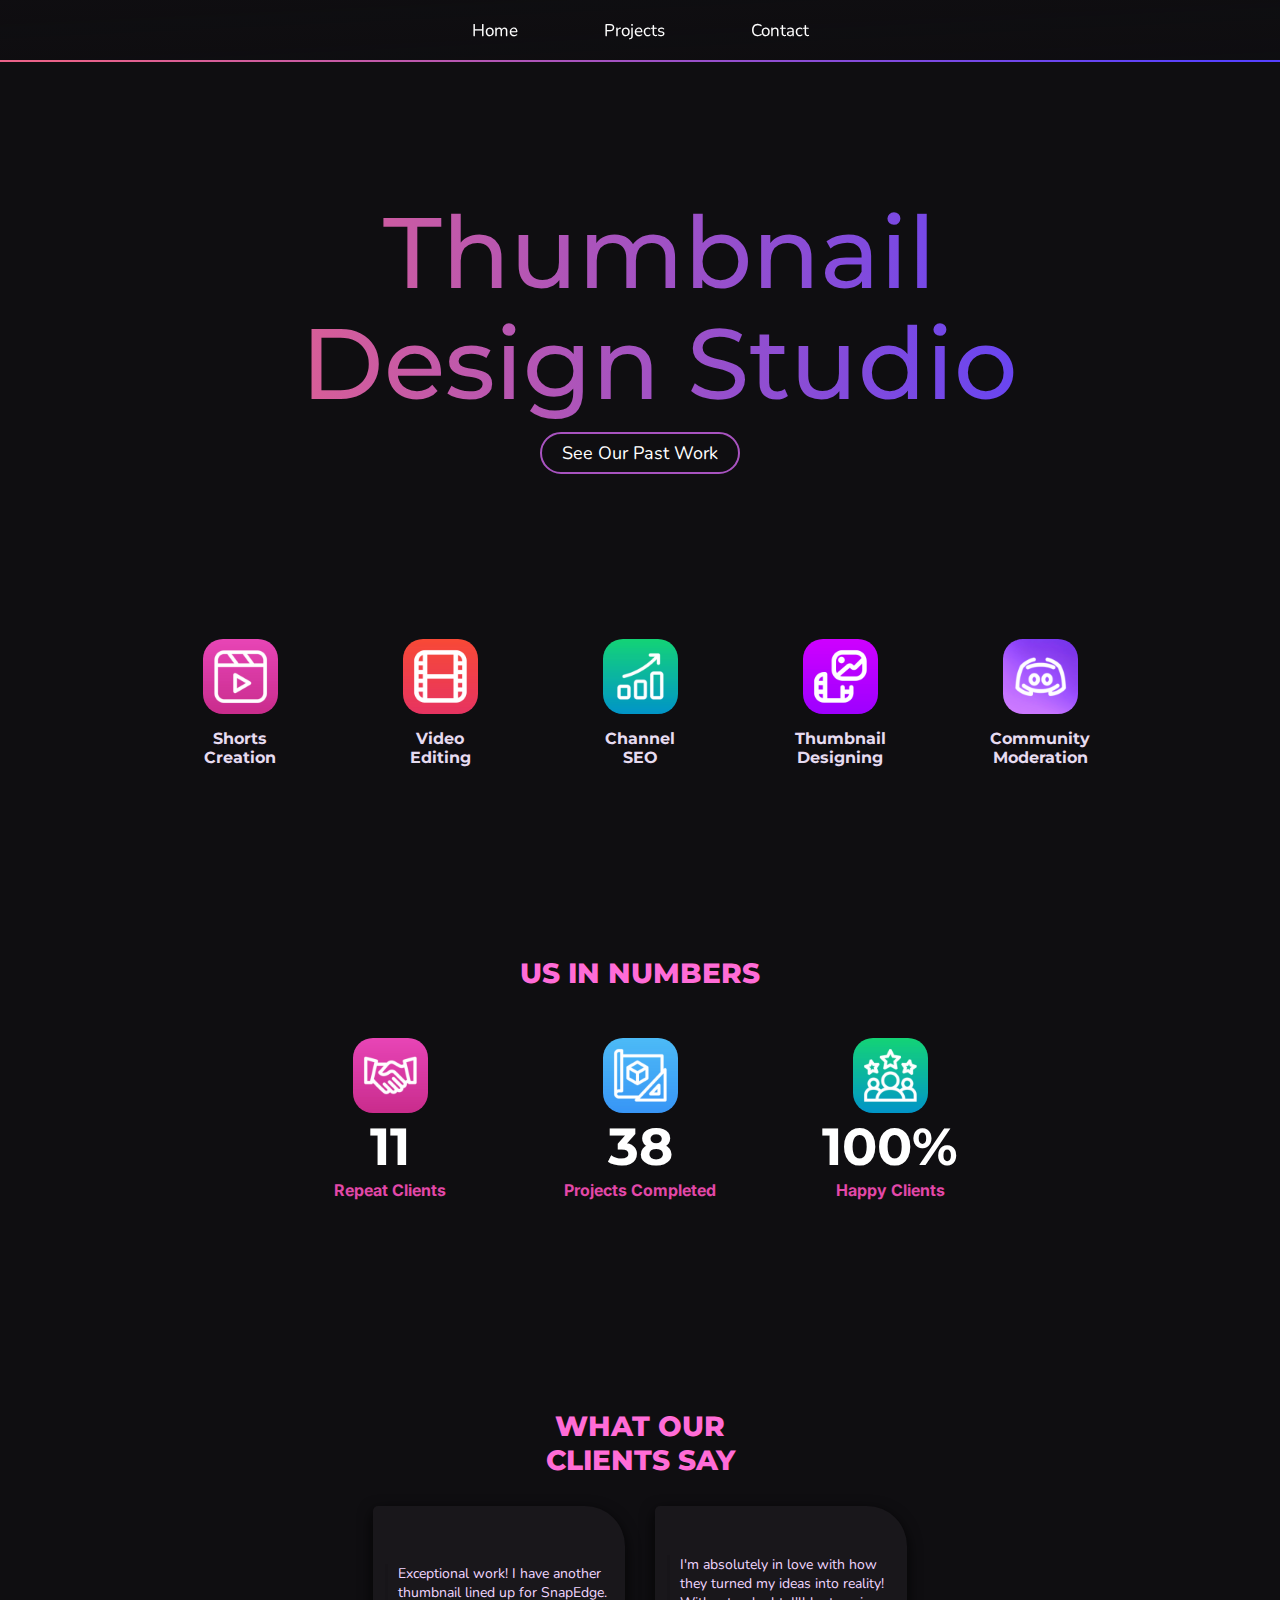
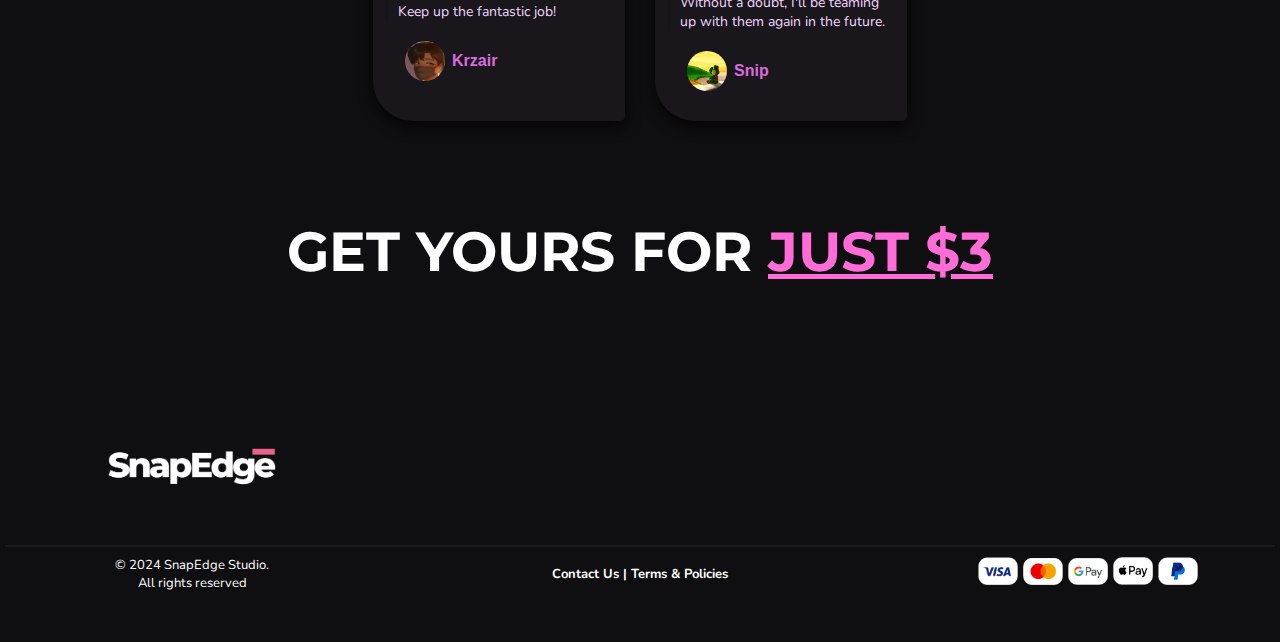
<file: public/index.html>
<!DOCTYPE html>
<html>
<head>
	<meta charset="utf-8">
	<meta name="viewport" content="width=device-width, initial-scale=1">
	<link rel="icon" href="images/icon.png">
	<link rel="stylesheet" type="text/css" href="css/main.css">
	<link rel="stylesheet" type="text/css" href="css/index.css">
	<link rel="stylesheet" type="text/css" href="css/nav.css">
	<link rel="stylesheet" type="text/css" href="css/footer.css">
	<title>SnapEdge Studio</title>
</head>
<body>
	<!-- Nav -->
	<nav><a href="#" class="currentPage">Home</a><a href="work/thumbnails.html">Projects</a><a href="work/contact.html">Contact</a></nav>
	<navBorder></navBorder>
	
	<!-- Section 1 -->
	<section id="sec1">
		<h4>Thumbnail<br>Design Studio</h4>
		<!-- <p></p> -->
		<a href="work/thumbnails.html" id="scrollToWork">See Our Past Work</a>
	</section>

	<!-- Section 2 -->
	<section id="sec2">
		<content><div style="background-image: url('images/icons/insta.png')" class="icon"></div><h6>Shorts<br>Creation</h6></content>
		<content><div style="background-image: url('images/icons/film.png')" class="icon"></div><h6>Video<br>Editing</h6></content>
		<content><div style="background-image: url('images/icons/growth.png')" class="icon"></div><h6>Channel<br>SEO</h6></content>
		<!-- <content><div style="background-image: url('images/icons/manage.png')" class="icon"></div><h6>Social Media<br>Management</h6></content> -->
		<content><div style="background-image: url('images/icons/thumbnail.png')" class="icon"></div><h6>Thumbnail<br>Designing</h6></content>
		<content><div style="background-image: url('images/icons/bot.png')" class="icon"></div><h6>Community<br>Moderation</h6></content>
		<!-- <content><div style="background-image: url('images/icons/design.png')" class="icon"></div><h6>Website<br>Designing</h6></content> -->
		<!-- <content><div style="background-image: url('images/icons/pdf.png')" class="icon"></div><h6>PDF<br>Designing</h6></content> -->
	</section>

	<!-- Section 3 -->
	<section id="sec3">
	<h1>US IN NUMBERS</h1>
		<content><div style="background-image: url('images/icons/deal.png')" class="icon"></div><h5>11</h5><h6>Repeat Clients</h6></content>
		<content><div style="background-image: url('images/icons/project.png')" class="icon"></div><h5>38</h5><h6>Projects Completed</h6></content>
		<content><div style="background-image: url('images/icons/happy.png')" class="icon"></div><h5>100%</h5><h6>Happy Clients</h6></content>
	</section>

	<!-- Section 4
	<h1 class="Hsec4">Featured Project Catagories</h1>
	<section id="sec4">
	<div>
		<content class="bigone"><h6>Graphic Design</h6></content>
		<content class="proj2"><h6>Video Editing</h6></content>
		<content class="proj3"><h6>PDF Design</h6></content>
		<content class="proj4"><h6>Short Form Content</h6></content>
		<content class="proj5"><h6>Thumbnail Design</h6></content>
	</div>
	</section> -->
	<section id="sec5">
	<h1>WHAT OUR<br>CLIENTS SAY</h1>
		<content><p>Exceptional work! I have another thumbnail lined up for SnapEdge. Keep up the fantastic job!</p><div style="background-image: url('images/icons/client1.png')" class="icon"></div><h6>Krzair</h6></content>
		<content><p>I'm absolutely in love with how they turned my ideas into reality! Without a doubt, I'll be teaming up with them again in the future.</p><div style="background-image: url('images/icons/client2.png')" class="icon"></div><h6>Snip</h6></content>
		
	</section>

	<h1 id="orderHeading">GET YOURS FOR <a href="work/contact.html">JUST $3</a></h1>

	<footer>
		<content><div><img src="images/full-logo.png" height="70px"></div><div></div><div></div></content>
		<hr>
		<content>
			<div>© 2024 SnapEdge Studio.<br> All rights reserved</div>
			<div><b><a href="work/contact.html">Contact Us</a> | <a href="policy.html">Terms & Policies</a></b></div>
			<div>
				<img src="images/pay/visa.png" width="40px" style="margin: 1px;" title="Visa">
				<img src="images/pay/master.png" width="40px" style="margin: 1px;" title="Mastercard">
				<img src="images/pay/google.png" width="40px" style="margin: 1px;" title="Google Pay">
				<img src="images/pay/apple.png" width="40px" style="margin: 1px;" title="Apple Pay">
				<img src="images/pay/paypal.png" width="40px" style="margin: 1px;" title="Paypal">
			</div>
		</content>
	</footer>
</body>
</html>
</file>
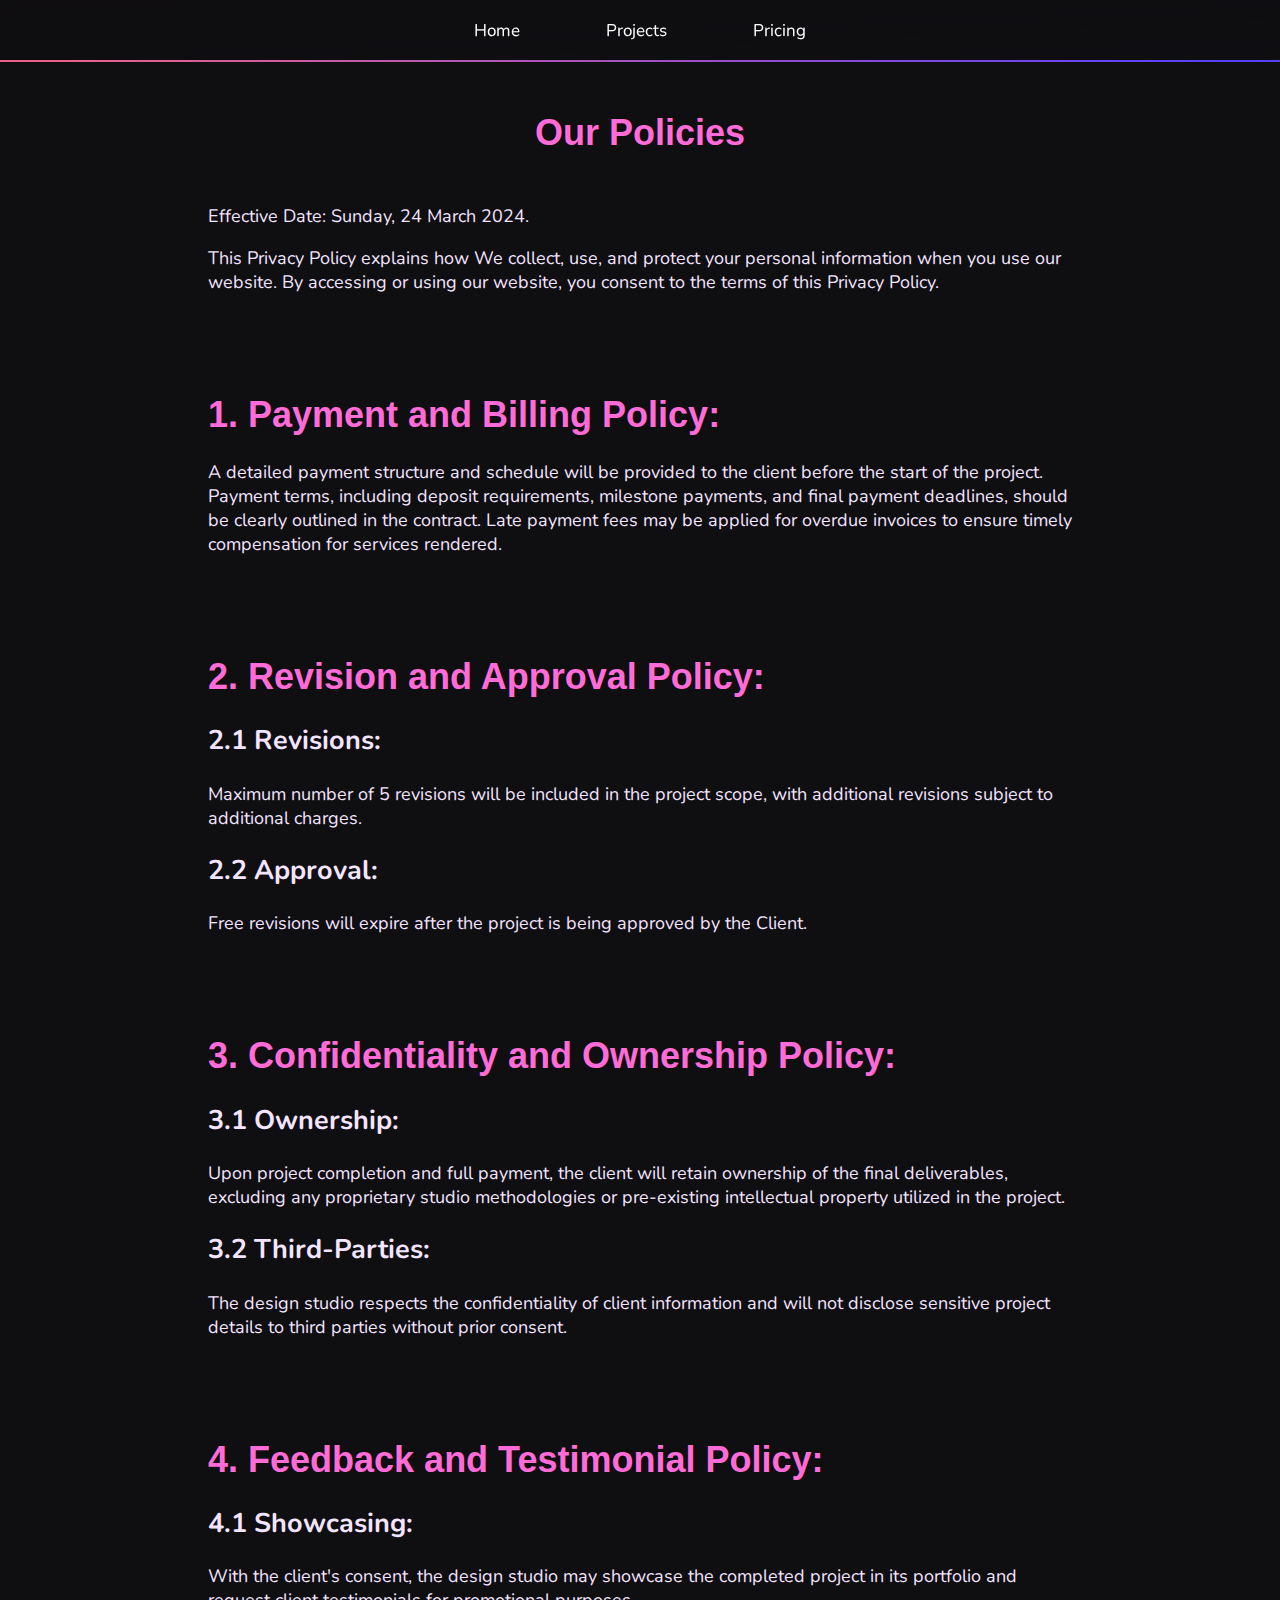
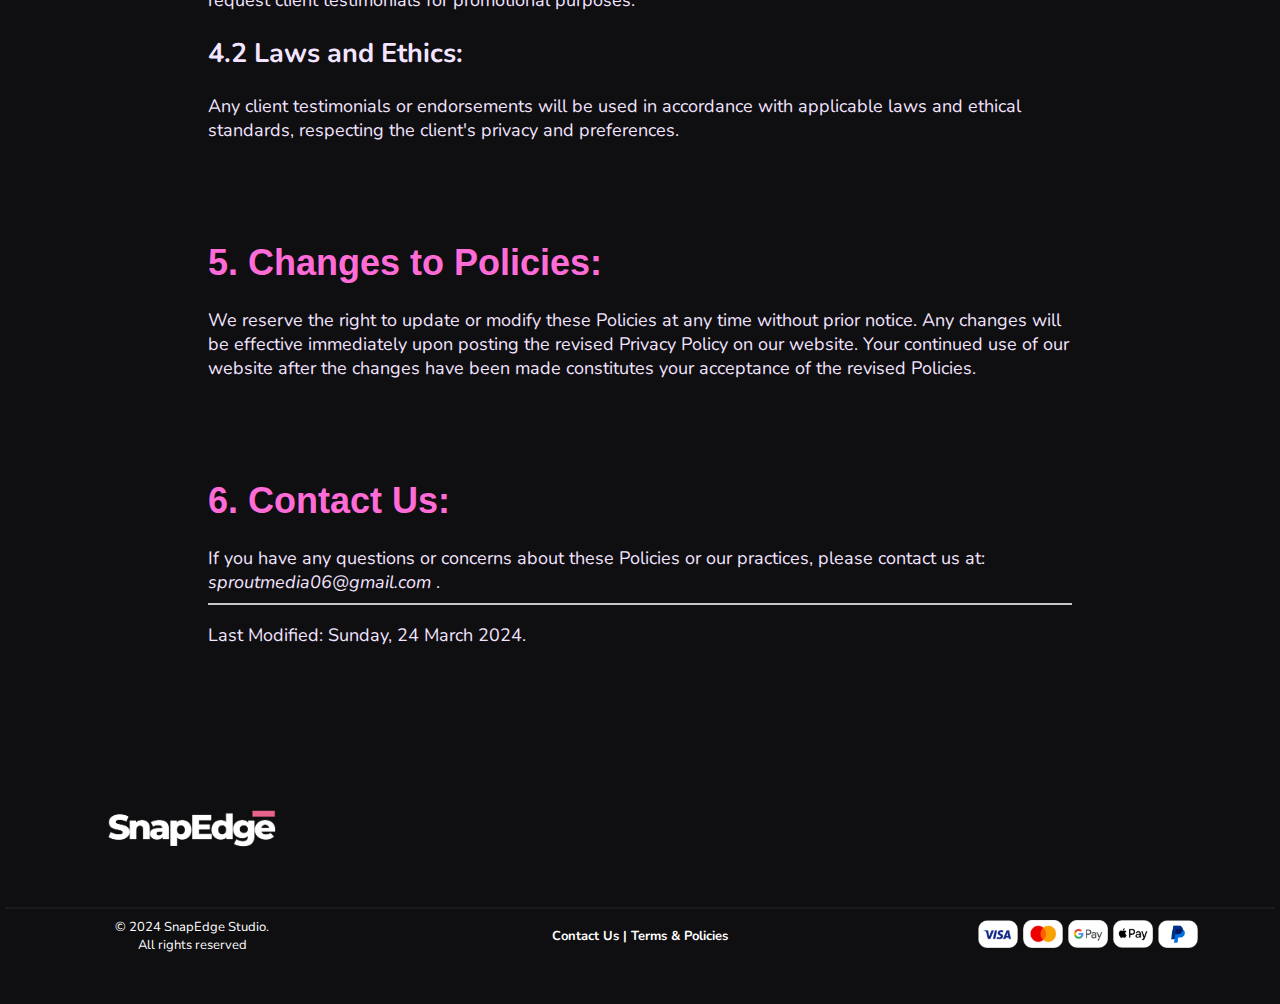
<file: public/policy.html>
<!DOCTYPE html>
<html>
<head>
	<meta charset="utf-8">
	<meta name="viewport" content="width=device-width, initial-scale=1">
	<link rel="icon" href="images/icon.png">
	<link rel="stylesheet" type="text/css" href="css/main.css">
	<link rel="stylesheet" type="text/css" href="css/policy.css">
	<link rel="stylesheet" type="text/css" href="css/nav.css">
	<link rel="stylesheet" type="text/css" href="css/footer.css">
	<title>Terms & Policies | SnapEdge Studio</title>
</head>
<body>
	<!-- Nav -->
	<nav><a href="index.html">Home</a><a href="work/projects.html">Projects</a><a href="work/pricing.html">Pricing</a></nav>
	<navBorder></navBorder>

	<section>
		<!-- <div class="lock"></div> -->
<h1 style="text-align: center;margin: 50px 0 50px 0;">Our Policies</h1>

Effective Date: Sunday, 24 March 2024.

<p>This Privacy Policy explains how We collect, use, and protect your personal information when you use our website. By accessing or using our website, you consent to the terms of this Privacy Policy.</p>

<h1>1. Payment and Billing Policy:</h1>

A detailed payment structure and schedule will be provided to the client before the start of the project.
Payment terms, including deposit requirements, milestone payments, and final payment deadlines, should be clearly outlined in the contract.
Late payment fees may be applied for overdue invoices to ensure timely compensation for services rendered.

<h1>2. Revision and Approval Policy:</h1>

<h2>2.1 Revisions:</h2> Maximum number of 5 revisions will be included in the project scope, with additional revisions subject to additional charges.

<h2>2.2 Approval:</h2> Free revisions will expire after the project is being approved by the Client.

<h1>3. Confidentiality and Ownership Policy:</h1>

<h2>3.1 Ownership:</h2> Upon project completion and full payment, the client will retain ownership of the final deliverables, excluding any proprietary studio methodologies or pre-existing intellectual property utilized in the project.

<h2>3.2 Third-Parties:</h2> The design studio respects the confidentiality of client information and will not disclose sensitive project details to third parties without prior consent.

<h1>4. Feedback and Testimonial Policy:</h1>

<h2>4.1 Showcasing:</h2> With the client's consent, the design studio may showcase the completed project in its portfolio and request client testimonials for promotional purposes.

<h2>4.2 Laws and Ethics:</h2> Any client testimonials or endorsements will be used in accordance with applicable laws and ethical standards, respecting the client's privacy and preferences.

<h1>5. Changes to Policies:</h1>

We reserve the right to update or modify these Policies at any time without prior notice. Any changes will be effective immediately upon posting the revised Privacy Policy on our website. Your continued use of our website after the changes have been made constitutes your acceptance of the revised Policies.

<h1>6. Contact Us:</h1>

If you have any questions or concerns about these Policies or our practices, please contact us at: <i style="user-select: text;">sproutmedia06@gmail.com</i> .


<hr>
<p>Last Modified: Sunday, 24 March 2024.</p>
</section>

	<footer>
		<content><div><img src="images/full-logo.png" height="70px"></div><div></div><div></div></content>
		<hr>
		<content>
			<div>© 2024 SnapEdge Studio.<br> All rights reserved</div>
			<div><b><a href="work/contact.html">Contact Us</a> | <a href="policy.html">Terms & Policies</a></b></div>
			<div>
				<img src="images/pay/visa.png" width="40px" style="margin: 1px;" title="Visa">
				<img src="images/pay/master.png" width="40px" style="margin: 1px;" title="Mastercard">
				<img src="images/pay/google.png" width="40px" style="margin: 1px;" title="Google Pay">
				<img src="images/pay/apple.png" width="40px" style="margin: 1px;" title="Apple Pay">
				<img src="images/pay/paypal.png" width="40px" style="margin: 1px;" title="Paypal">
			</div>
		</content>
	</footer>
</body>
</html>
</file>
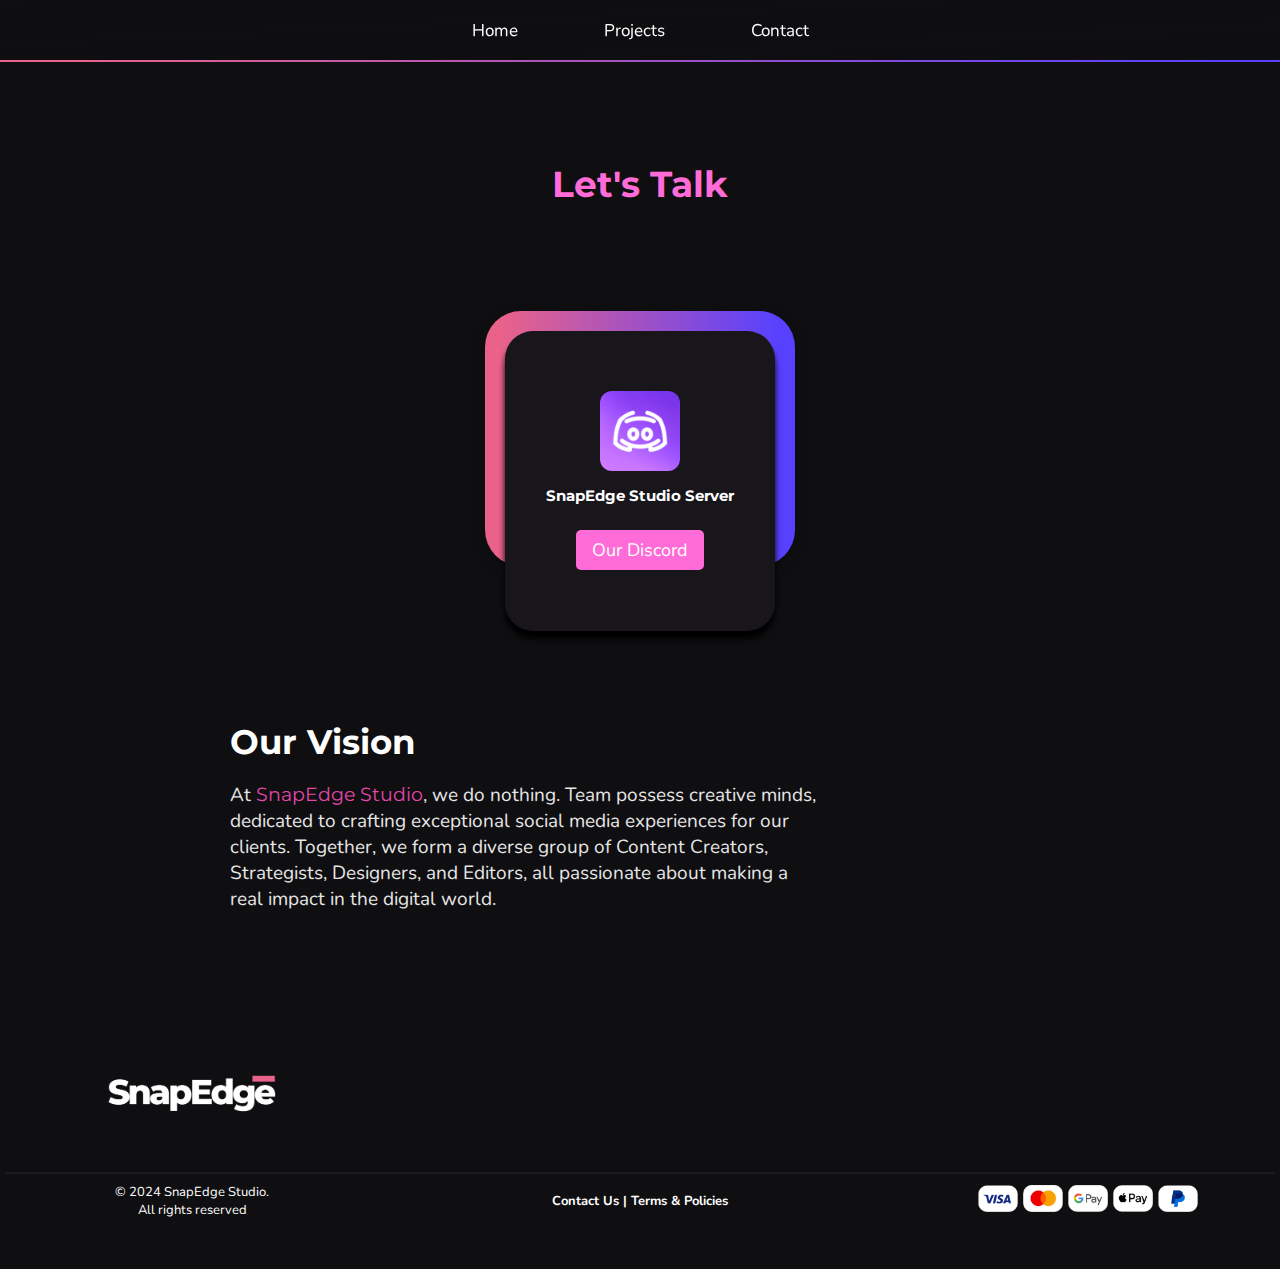
<file: public/work/contact.html>
<!DOCTYPE html>
<html>
<head>
	<meta charset="utf-8">
	<meta name="viewport" content="width=device-width, initial-scale=1">
	<link rel="icon" href="../images/icon.png">
	<link rel="stylesheet" type="text/css" href="../css/main.css">
	<link rel="stylesheet" type="text/css" href="../css/pricing.css">
	<link rel="stylesheet" type="text/css" href="../css/nav.css">
	<link rel="stylesheet" type="text/css" href="../css/footer.css">
	<title>SnapEdge Contact</title>
</head>
<body>
	<nav><a href="../index.html">Home</a><a href="thumbnails.html">Projects</a><a href="#" class="currentPage">Contact</a></nav>
	<navBorder></navBorder>

	<h2>Let's Talk</h2>

	<!-- Pricing -->
	<section id="contact">
		<content class="bgCard">
			<div class="sec4Div0">
			</div>
			<content class="frCard">
				<div class="sec4Div1"style="background-image:url('../images/icons/bot.png')"></div>
				<div class="sec4Div2">
					<h5>SnapEdge Studio Server</h5>
					<a href="https://discord.gg/YTeVhKq5bJ">Our Discord</a>
				</div>
			</content>
		</content>
	</section>

	<section id="sec5">
		<h1>Our Vision</h1>
		<p>At <span class="name">SnapEdge Studio</span>, we do nothing. Team possess creative minds, dedicated to crafting exceptional social media experiences for our clients. Together, we form a diverse group of Content Creators, Strategists, Designers, and Editors, all passionate about making a real impact in the digital world.</p>
	</section>


	<footer>
		<content><div><img src="../images/full-logo.png" height="70px"></div><div></div><div></div></content>
		<hr>
		<content>
			<div>© 2024 SnapEdge Studio.<br> All rights reserved</div>
			<div><b><a href="#">Contact Us</a> | <a href="policy.html">Terms & Policies</a></b></div>
			<div>
				<img src="../images/pay/visa.png" width="40px" style="margin: 1px;" title="Visa">
				<img src="../images/pay/master.png" width="40px" style="margin: 1px;" title="Mastercard">
				<img src="../images/pay/google.png" width="40px" style="margin: 1px;" title="Google Pay">
				<img src="../images/pay/apple.png" width="40px" style="margin: 1px;" title="Apple Pay">
				<img src="../images/pay/paypal.png" width="40px" style="margin: 1px;" title="Paypal">
			</div>
		</content>
	</footer>
</body>
</html>
</file>
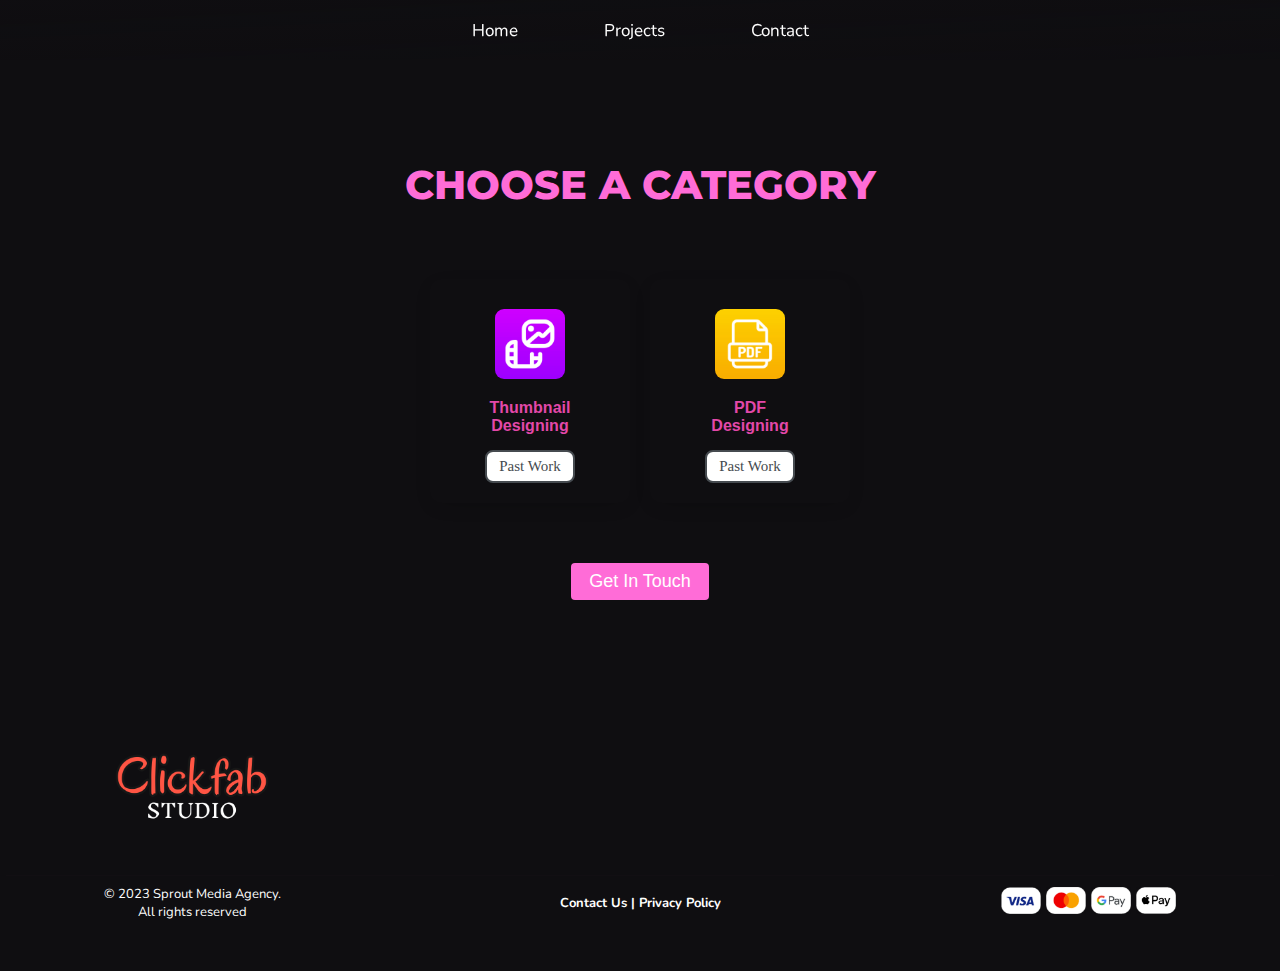
<file: public/work/projects.html>
<!DOCTYPE html>
<html>
<head>
	<meta charset="utf-8">
	<meta name="viewport" content="width=device-width, initial-scale=1">
	<link rel="icon" href="../images/logo.png">
	<link rel="stylesheet" type="text/css" href="../css/main.css">
	<link rel="stylesheet" type="text/css" href="../css/thumbnails.css">
	<link rel="stylesheet" type="text/css" href="../css/nav.css">
	<link rel="stylesheet" type="text/css" href="../css/footer.css">
	<title>Project Catagories, SMA</title>
</head>
<body>
	<nav><a href="../index.html">Home</a><a href="#" class="currentPage">Projects</a><a href="contact.html">Contact</a></nav>
	<h2>CHOOSE A CATEGORY</h2>

	<section class="allProjects">
		<!-- <content><div style="background-image: url('../images/icons/film.png')" class="icon"></div><h6>Short form<br>Content Creation</h6><a href="sfc.html">Past Work</a></content> -->
		<!-- <content><div style="background-image: url('../images/icons/insta.png')" class="icon"></div><h6>Social Media<br>Conetent Creation</h6><a href="sfc.html">Past Work</a></content> -->
		<!-- <content><div style="background-image: url('../images/icons/growth.png')" class="icon"></div><h6>Social Media<br> Growth</h6><a>Past Work</a></content> -->
		<!-- <content><div style="background-image: url('../images/icons/manage.png')" class="icon"></div><h6>Social Media<br>Management</h6><a>Past Work</a></content> -->
		<content><div style="background-image: url('../images/icons/thumbnail.png')" class="icon"></div><h6>Thumbnail<br>Designing</h6><a href="thumbnails.html">Past Work</a></content>
		<!-- <content><div style="background-image: url('../images/icons/bot.png')" class="icon"></div><h6>Discord Bot<br>Development</h6><a>Past Work</a></content> -->
		<!-- <content><div style="background-image: url('../images/icons/design.png')" class="icon"></div><h6>Website<br>Designing</h6><a>Past Work</a></content> -->
		<content><div style="background-image: url('../images/icons/pdf.png')" class="icon"></div><h6>PDF<br>Designing</h6><a href="pdf.html">Past Work</a></content>
	</section>

	<!-- <section id="allThumbnails">
		
		<content><div style="background-image: url('../images/thumbnails/1.png')" class="thumbnail"></div><hr><h6>Designed For <span>LTP</span></h6></content>
		<content><div style="background-image: url('../images/thumbnails/2.png')" class="thumbnail"></div><hr><h6>Designed For <span>OkFlint</span></h6></content>
		<content><div style="background-image: url('../images/thumbnails/3.png')" class="thumbnail"></div><hr><h6>Designed For <span>Dropnew</span></h6></content>
		<content><div style="background-image: url('../images/thumbnails/4.png')" class="thumbnail"></div><hr><h6>Designed For <span>Dropnew</span></h6></content>
		<content><div style="background-image: url('../images/thumbnails/11.png')" class="thumbnail"></div><hr><h6>Designed For <span>LTP</span></h6></content>
		<content><div style="background-image: url('../images/thumbnails/13.png')" class="thumbnail"></div><hr><h6>Designed For <span>LTP</span></h6></content>
		<content><div style="background-image: url('../images/thumbnails/5.png')" class="thumbnail"></div><hr><h6>Designed For <span>Dropnew</span></h6></content>
		<content><div style="background-image: url('../images/thumbnails/6.png')" class="thumbnail"></div><hr><h6>Designed For <span>Dullahan Dylan</span></h6></content>
		<content><div style="background-image: url('../images/thumbnails/7.png')" class="thumbnail"></div><hr><h6>Designed For <span>Alta Odyssey</span></h6></content>
		<content><div style="background-image: url('../images/thumbnails/12.png')" class="thumbnail"></div><hr><h6>Designed For <span>Dropnew</span></h6></content>
		<content><div style="background-image: url('../images/thumbnails/8.png')" class="thumbnail"></div><hr><h6>Designed For <span>Darkrage</span></h6></content>
		<content><div style="background-image: url('../images/thumbnails/9.png')" class="thumbnail"></div><hr><h6>Designed For <span>Dropnew</span></h6></content>
	</section> -->

	<section style="display: flex;justify-content: center;">
		<a href="contact.html">Get In Touch</a>
	</section>

	<footer>
		<content><div><img src="../images/logo-footer.png" height="85px"></div><div></div><div></div></content>
		<hr>
		<content>
			<div>© 2023 Sprout Media Agency.<br> All rights reserved</div>
			<div><b><a href="work/contact.html">Contact Us</a> | <a href="policy.html">Privacy Policy</a></b></div>
			<div>
				<img src="../images/pay/visa.png" width="40px" style="margin: 1px;" title="Visa">
				<img src="../images/pay/master.png" width="40px" style="margin: 1px;" title="Mastercard">
				<img src="../images/pay/google.png" width="40px" style="margin: 1px;" title="Google Pay">
				<img src="../images/pay/apple.png" width="40px" style="margin: 1px;" title="Apple Pay">
			</div>
		</content>
	</footer>
</body>
</html>
</file>
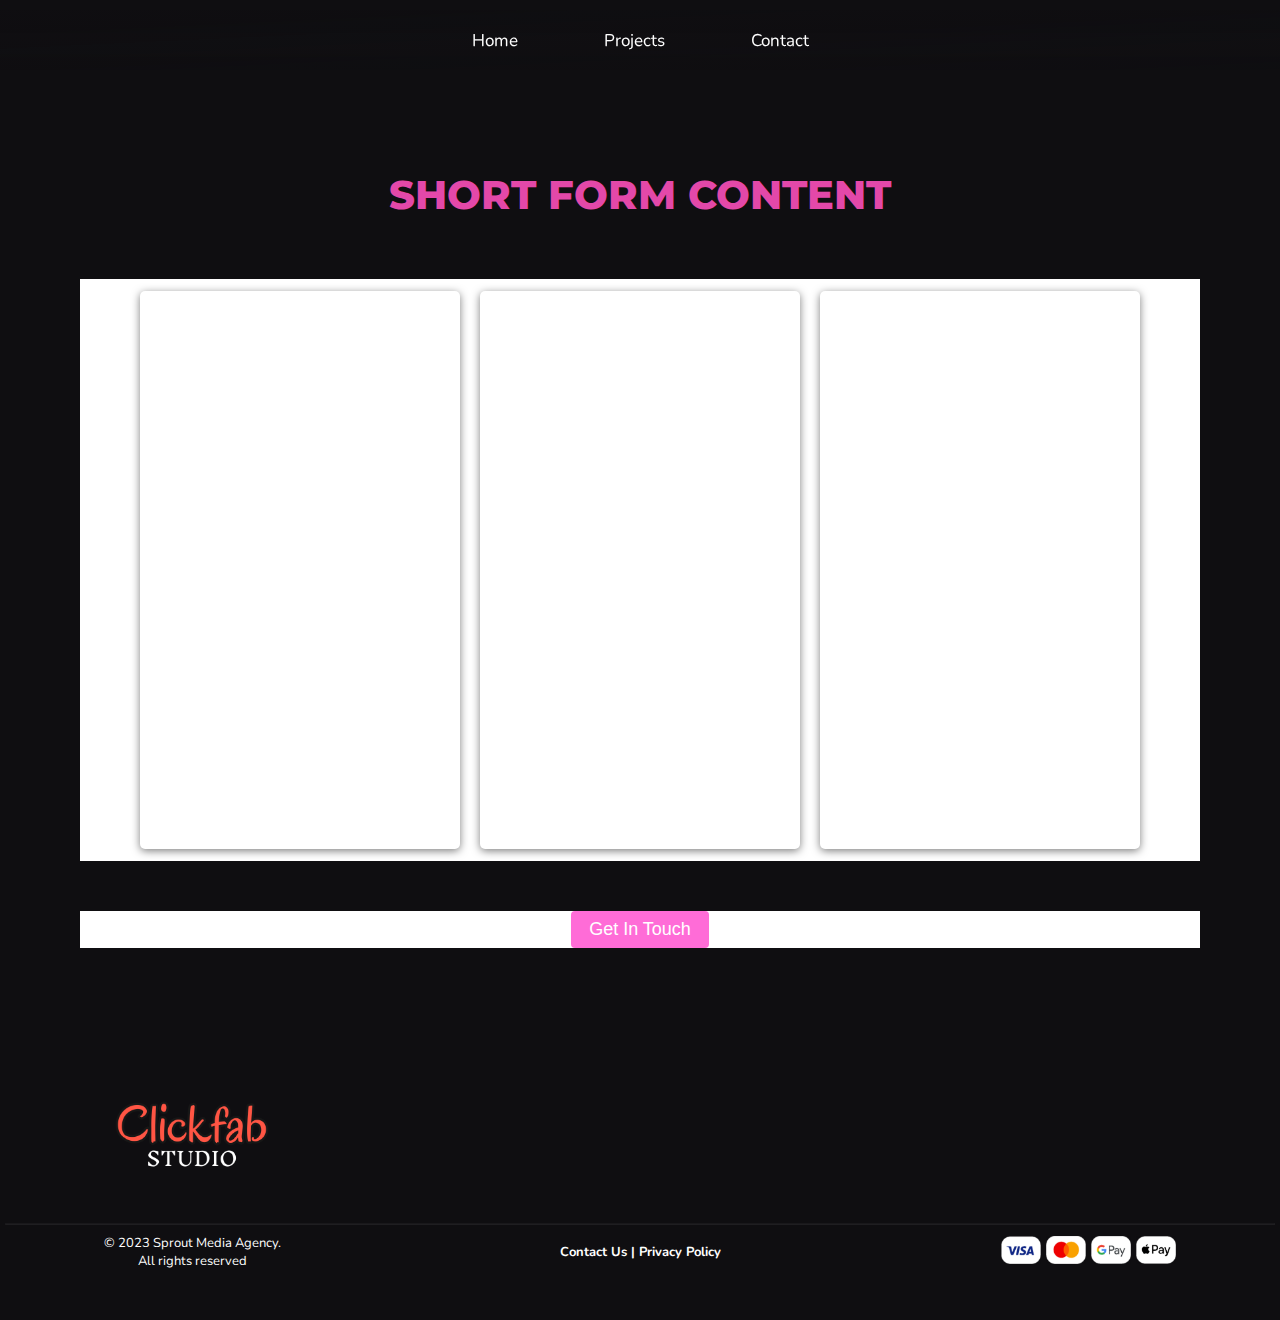
<file: public/work/sfc.html>
<!DOCTYPE html>
<html>
<head>
	<meta charset="utf-8">
	<meta name="viewport" content="width=device-width, initial-scale=1">
	<link rel="icon" href="../images/logo.png">
	<link rel="stylesheet" type="text/css" href="../css/main.css">
	<link rel="stylesheet" type="text/css" href="../css/sfc.css">
	<link rel="stylesheet" type="text/css" href="../css/nav.css">
	<link rel="stylesheet" type="text/css" href="../css/footer.css">
	<title>Short Form Content by SMA</title>
</head>
<body>
	<nav><a href="../index.html">Home</a><a href="projects.html" class="currentPage">Projects</a><a href="contact.html">Contact</a></nav>
	<h2>SHORT FORM CONTENT</h2>

	<section id="allsfc">
		
		<content><iframe>Short1</iframe></content>
		<content><iframe>Short1</iframe></content>
		<content><iframe>Short1</iframe></content>
	</section>

	<section style="display: flex;justify-content: center;">
		<a href="contact.html">Get In Touch</a>
	</section>

	<footer>
		<content><div><img src="../images/logo-footer.png" height="85px"></div><div></div><div></div></content>
		<hr>
		<content>
			<div>© 2023 Sprout Media Agency.<br> All rights reserved</div>
			<div><b><a href="work/contact.html">Contact Us</a> | <a href="policy.html">Privacy Policy</a></b></div>
			<div>
				<img src="../images/pay/visa.png" width="40px" style="margin: 1px;" title="Visa">
				<img src="../images/pay/master.png" width="40px" style="margin: 1px;" title="Mastercard">
				<img src="../images/pay/google.png" width="40px" style="margin: 1px;" title="Google Pay">
				<img src="../images/pay/apple.png" width="40px" style="margin: 1px;" title="Apple Pay">
			</div>
		</content>
	</footer>
</body>
</html>
</file>
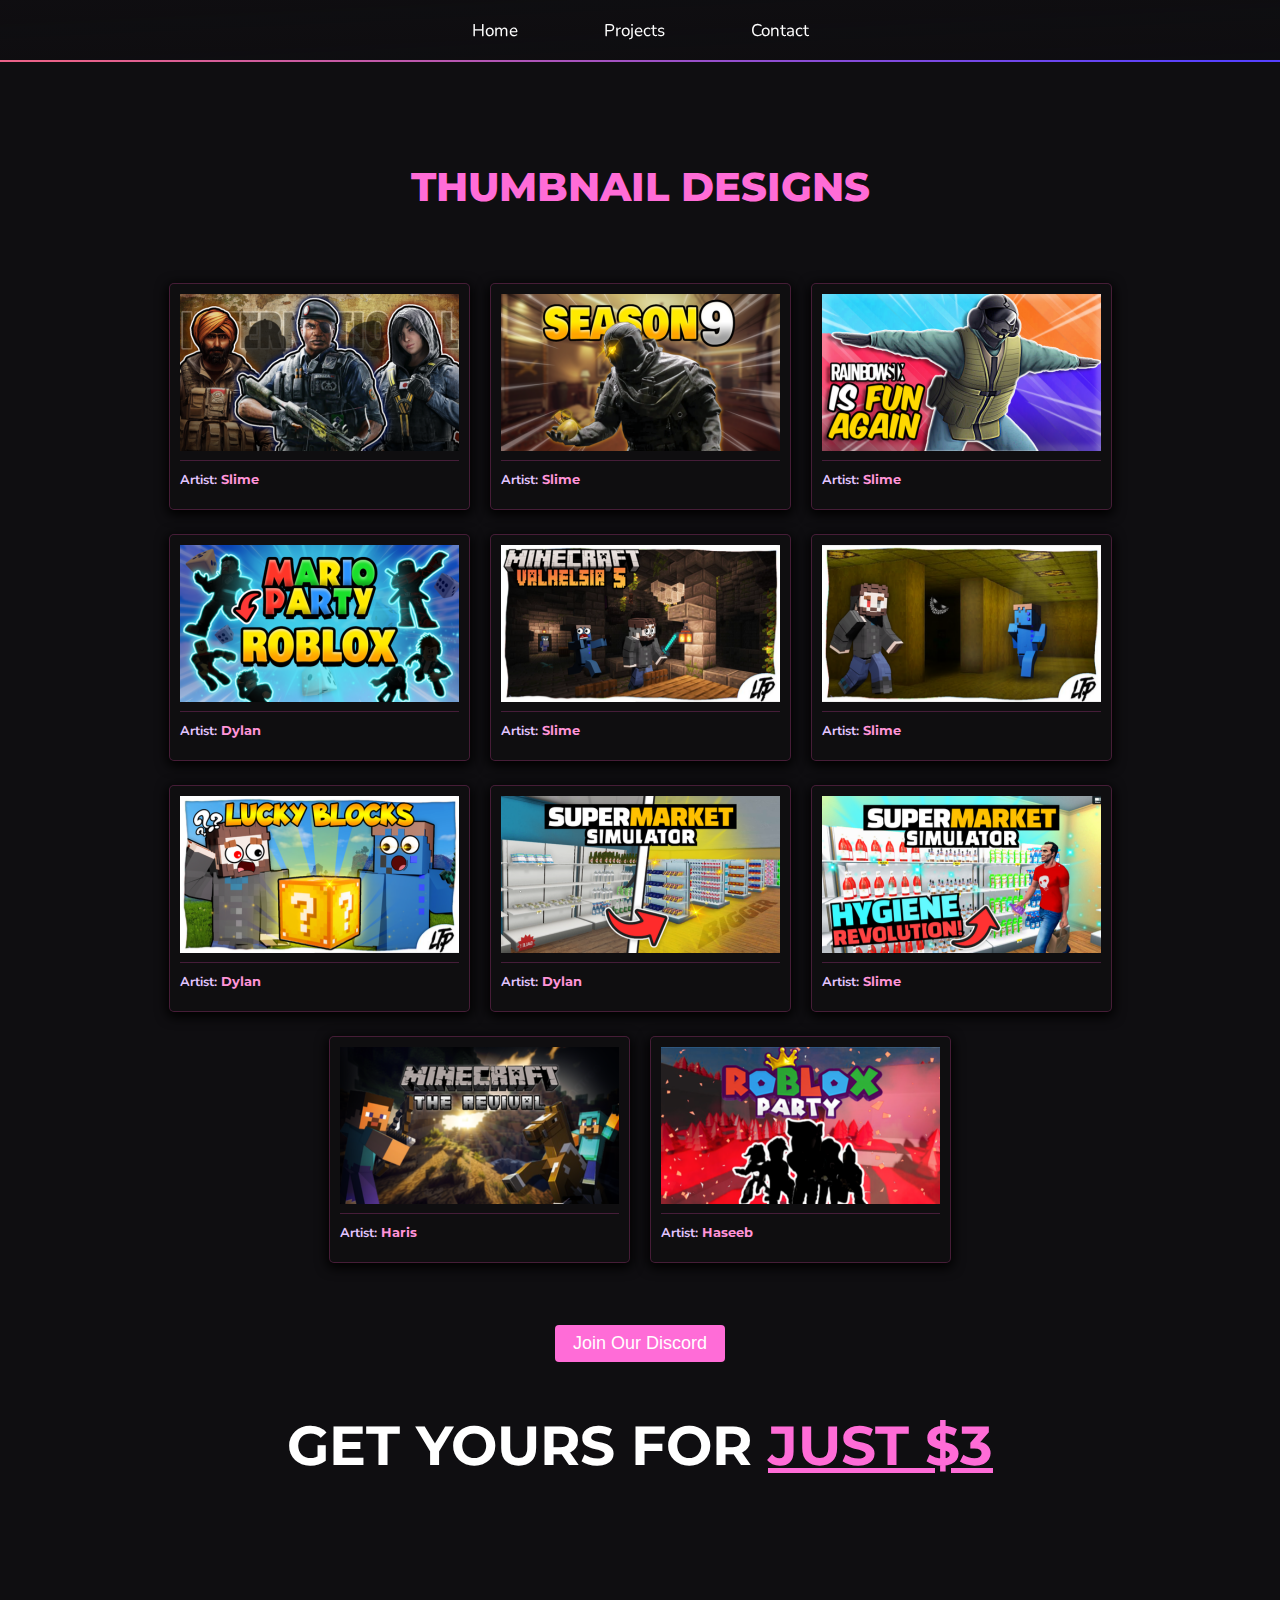
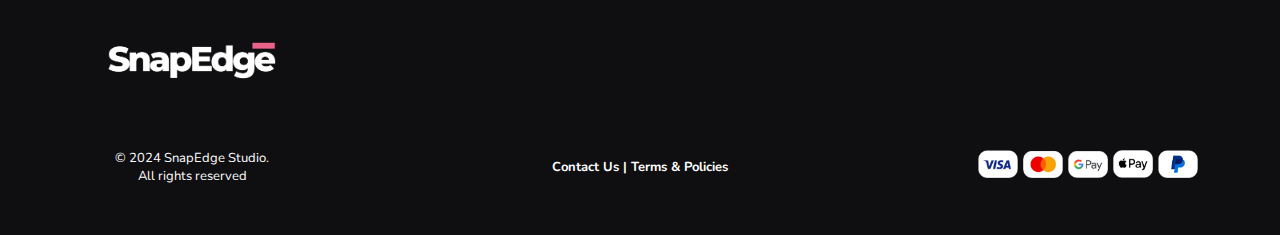
<file: public/work/thumbnails.html>
<!DOCTYPE html>
<html>
<head>
	<meta charset="utf-8">
	<meta name="viewport" content="width=device-width, initial-scale=1">
	<link rel="icon" href="../images/icon.png">
	<link rel="stylesheet" type="text/css" href="../css/main.css">
	<link rel="stylesheet" type="text/css" href="../css/thumbnails.css">
	<link rel="stylesheet" type="text/css" href="../css/nav.css">
	<link rel="stylesheet" type="text/css" href="../css/footer.css">
	<title>Thumbnails by SnapEdge</title>
</head>
<body>
	<nav><a href="../index.html">Home</a><a href="thumbnails.html" class="currentPage">Projects</a><a href="contact.html">Contact</a></nav>
	<navBorder></navBorder>
	<h2>THUMBNAIL DESIGNS</h2>

	<section id="allThumbnails">
		
		<content><div style="background-image: url('../images/thumbnails/1.png')" class="thumbnail"></div><hr><h6>Artist: <span>Slime</span></h6></content>
		<content><div style="background-image: url('../images/thumbnails/2.png')" class="thumbnail"></div><hr><h6>Artist: <span>Slime</span></h6></content>
		<content><div style="background-image: url('../images/thumbnails/3.png')" class="thumbnail"></div><hr><h6>Artist: <span>Slime</span></h6></content>
		<content><div style="background-image: url('../images/thumbnails/4.png')" class="thumbnail"></div><hr><h6>Artist: <span>Dylan</span></h6></content>
		<content><div style="background-image: url('../images/thumbnails/5.png')" class="thumbnail"></div><hr><h6>Artist: <span>Slime</span></h6></content>
		<content><div style="background-image: url('../images/thumbnails/6.png')" class="thumbnail"></div><hr><h6>Artist: <span>Slime</span></h6></content>
		<content><div style="background-image: url('../images/thumbnails/7.png')" class="thumbnail"></div><hr><h6>Artist: <span>Dylan</span></h6></content>
		<content><div style="background-image: url('../images/thumbnails/8.png')" class="thumbnail"></div><hr><h6>Artist: <span>Dylan</span></h6></content>
		<content><div style="background-image: url('../images/thumbnails/9.png')" class="thumbnail"></div><hr><h6>Artist: <span>Slime</span></h6></content>
		<content><div style="background-image: url('../images/thumbnails/10.png')" class="thumbnail"></div><hr><h6>Artist: <span>Haris</span></h6></content>
		<content><div style="background-image: url('../images/thumbnails/11.png')" class="thumbnail"></div><hr><h6>Artist: <span>Haseeb</span></h6></content>
	</section>

	<section style="display: flex;justify-content: center;">
		<a href="contact.html">Join Our Discord</a>
	</section>

	<h1 id="orderHeading">GET YOURS FOR <a href="contact.html">JUST $3</a></h1>

	<footer>
		<content><div><img src="../images/full-logo.png" height="70px"></div><div></div><div></div></content>
		<hr>
		<content>
			<div>© 2024 SnapEdge Studio.<br> All rights reserved</div>
			<div><b><a href="contact.html">Contact Us</a> | <a href="policy.html">Terms & Policies</a></b></div>
			<div>
				<img src="../images/pay/visa.png" width="40px" style="margin: 1px;" title="Visa">
				<img src="../images/pay/master.png" width="40px" style="margin: 1px;" title="Mastercard">
				<img src="../images/pay/google.png" width="40px" style="margin: 1px;" title="Google Pay">
				<img src="../images/pay/apple.png" width="40px" style="margin: 1px;" title="Apple Pay">
				<img src="../images/pay/paypal.png" width="40px" style="margin: 1px;" title="Paypal">
			</div>
		</content>
	</footer>
</body>
</html>
</file>
<file: public/css/main.css>
@import url('https://fonts.googleapis.com/css2?family=Nunito&display=swap');
@import url('https://fonts.googleapis.com/css2?family=Montserrat:ital,wght@0,700;0,800;1,500&display=swap');
@import url('https://fonts.googleapis.com/css2?family=Oregano:ital@0;1&display=swap');
@import url('https://fonts.googleapis.com/css2?family=Inter:wght@500&display=swap');

:root {
  --mainColor: #ff6cd7;
  --bgColor: #0f0e11;
  --fontColor: #544d54;
  --fontColorDark: #232323;
  --dark: #171717;
  --text: #e348a9;
}
body{
  text-decoration: none;
}

/* scroll-bar */

body::-webkit-scrollbar {
  width: 8px;
}
body::-webkit-scrollbar-track {
  box-shadow: inset 0 0 0 rgb(0, 0, 0);
}
body::-webkit-scrollbar-thumb {
  border-radius: 5px;
  background: -webkit-linear-gradient(270deg, rgba(234,98,137,1) 5%, rgba(87,65,255,1) 95%);
}
</file>
<file: public/css/index.css>
html{scroll-behavior: smooth;}
body{
	background-color: var(--bgColor);
	margin: 0;
	border: 0;
	font-family: Braah One, sans-serif;
	font-size: 18px;
	user-select: none;
}
section{
	margin: 10px 80px;
}
a{
    padding: 8px 18px;
    background-color: var(--mainColor);
    color: white;
    border-radius: 4px;
    text-decoration: none;
    font-family: Nunito, sans-serif;
}
h2{
	font-size: 36px;
    width: 100%;
    text-align: center;
    margin-top: 100px;
    color: #101c42;
}
span{color: var(--mainColor);font-family: Kalam, sans-serif;}
hr{border: 1px solid #c6c6c6}


/* SECTION 1  */
#sec1 h4{
    font-size: 100px;
    width: 100%;
    margin-left: 10.5%;
    margin-right: 7.5%;
    margin-top: 15vh;
    margin-bottom: 1%;
    color: white;
    font-family: 'Montserrat';
    text-align: center;
    font-weight: 500;
    line-height: 111%;
    background: -webkit-linear-gradient(0deg, rgba(234,98,137,1) 5%, rgba(87,65,255,1) 95%);
    animation: colors infinite 0.52s;
    background-clip: text;
    -webkit-text-fill-color: transparent;
}

#sec1{
    color: #101c42;
    padding-top: 0;
    padding-bottom: 100px;
    align-items: center;
    margin: 0;
    display: flex;
    flex-wrap: wrap;
    justify-content: flex-start;
    align-content: center;
/*    background: #ff5544;*/
    /* background-image: url('../images/bg.svg'); */
    background-size: cover;
    background-repeat: no-repeat;
    background-position-x: 0;
    background-position-y: 0;
}
#sec1 h1{
	font-size: 104px;
	margin-bottom: 18px;
	color: var(--mainColor);
}
/*#sec1 p{
    width: 50%;
    font-family: Nunito, sans-serif;
    margin-left: 10.5%;
    margin-bottom: 5%;
    margin-top: 0;
    color: white;
}*/
#sec1 a{
    margin: 0px auto;
    padding: 7px 20px;
    font-family: 'Nunito', sans-serif;
    background-color: transparent;
    border-radius: 25px;
    border: 2px solid #a853c0;
    box-shadow: inset 0 0 #a853c0;
    transition-duration: 0.13s;
}
#sec1 a:hover{box-shadow: inset 0px 0 10px 30px #a853c0;color: #fff;}

/* SECTION 2  */
#sec2{
	margin-top: 30px;
	display: flex;
	justify-content: center;
	align-items: stretch;
	align-content: center;
	flex-wrap: wrap;
}
#sec2 content{
    margin: 10px 10px;
    border-radius: 12px;
    /* box-shadow: 0px 5px 21px -10px #00000057; */
    padding: 20px 15px;
    display: flex;
    flex-direction: column;
    align-content: center;
    justify-content: flex-start;
    align-items: center;
    min-width: 150px;
    transition-duration: 0.14s;
}
#sec2 content:hover{transform: translateY(-3px)}
#sec2 div.icon{
    width: 75px;
    height: 75px;
    /* background-color: white; */
    background-image: url(../images/dummy.png);
    background-position: center;
    background-size: 100%;
    background-repeat: no-repeat;
    border-radius: 20px;
    margin: 5px 0;
}
#sec2 h6{
    margin: 10px 0;
    font-family: 'Montserrat', sans-serif;
    font-size: 16px;
    text-align: center;
    color: #e6dbf0;
}


/* SECTION 3  */
#sec3{
    margin-top: 90px;
    display: flex;
    justify-content: center;
    align-items: stretch;
    align-content: center;
    flex-wrap: wrap;
/*    background-color: #84b6f936;*/
    width: 100%;
    margin: 90px 0;
    padding: 40px 0;
}
#sec3 h1{
    width: 90%;
    font-size: 28px;
    font-family: 'Montserrat';
    font-weight: 800;
    color: #e8628a;
    text-align: center;
    color: var(--mainColor);
}
#sec3 content{
    margin: 10px 10px;
/*    border-radius: 12px;*/
/*    box-shadow: 0px 5px 21px -10px #00000057;*/
    padding: 20px 30px;
    display: flex;
    flex-direction: column;
    align-content: center;
    justify-content: flex-start;
    align-items: center;
    min-width: 170px;
}
#sec3 content:hover div.thumbnail{background-image:none;}
#sec3 div.icon{
    width: 75px;
    height: 75px;
    background-color: white;
    background-image: url(../images/dummy.png);
    background-position: center;
    background-size: 100%;
    background-repeat: no-repeat;
    border-radius: 20px;
    margin: 0 0;
}
#sec3 h5{
	margin: 2px 0;
	font-family: 'Montserrat', sans-serif;
	font-size: 52px;
	text-align: center;
	color: #fff;
}
#sec3 h6{
	margin: 0 0 10px 0;
	font-family: Inter, sans-serif;
	font-size: 16px;
	text-align: center;
	color: var(--text);
}

/* SECTION 4  */
#sec4{
    display: flex;
    justify-content: center;
    align-items: flex-start;
    align-content: center;
    flex-wrap: wrap;
    width: 90%;
    margin: 90px 0;
    margin-top: 10px;
    padding: 40px 5%;
    
}
h1.Hsec4{
    width: 90%;
    margin-top: 120px;
    font-size: 40px;
    font-family: 'Montserrat';
    font-weight: 800;
    margin-left: 130px;
    color: var(--text);
    color: var(--mainColor);
}
#sec4 div{
    width: 100%;
    max-width: 850px;
	display: grid;
	grid-template-columns: repeat(3, 1fr);
	grid-template-rows: repeat(2, 1fr);
	grid-column-gap: 0px;
	grid-row-gap: 0px;
}
#sec4 content{
    margin: 10px 10px;
    border-radius: 12px;
    box-shadow: 0px 5px 21px -10px #00000057;
    padding: 20px 30px;
    display: flex;
    flex-direction: column-reverse;
    align-content: center;
    justify-content: flex-start;
    align-items: center;
    min-width: 200px;
    height: -webkit-fill-available;
    background-size: cover;
    background-repeat: no-repeat;
    transition-duration: 0.2s;
}
#sec4 content:hover{transform: translateY(-8px);box-shadow: 0px 8px 31px -4px #00000057}
#sec4 content.bigone{
	min-height: 350px;
	grid-area: 1 / 1 / 3 / 2;
	background-image: url(../images/dood1.jpg)
}
.proj2 { grid-area: 1 / 2 / 2 / 3;background-image: url(../images/dood2.jpg)}
.proj3 { grid-area: 1 / 3 / 2 / 4;background-image: url(../images/dood4.jpg)}
.proj4 { grid-area: 2 / 2 / 3 / 3;background-image: url(../images/dood3.jpg)}
.proj5 { grid-area: 2 / 3 / 3 / 4;background-image: url(../images/dood5.jpg)}
#sec4 h6{
    margin: 0px 0 0px 0;
    font-family: 'Nunito';
    font-size: 17px;
    text-align: left;
    color: white;
    width: 100%;
    text-shadow: 0px 0px 4px #00000040;
}


/* Section: 5  */
#sec5{
    margin-top: 30px;
    display: flex;
    justify-content: center;
    align-items: stretch;
    align-content: center;
    width: 100%;
    flex-wrap: wrap;
    margin-left: 0;
    margin-right: 0;
/*    background-color: #e2eeff;*/
    padding-bottom: 50px;
    padding-top: 20px;
}
#sec5 h1{
    width: 90%;
    font-size: 28px;
    font-family: 'Montserrat';
    font-weight: 800;
    color: var(--mainColor);
    text-align: center;
}
#sec5 content{
    margin: 10px 15px;
    border-radius: 5px;
    border-top-right-radius: 40px;
    border-bottom-left-radius: 40px;
    box-shadow: 0px 5px 15px -1px #030303;
    padding: 35px 15px 25px 12px;
    display: flex;
    flex-direction: row;
    align-content: center;
    justify-content: flex-start;
    background-color: #19171b;
    align-items: center;
    min-width: 170px;
    transition-duration: 0.14s;
    flex-wrap: wrap;
    max-width: 225px;
}
#sec5 content:hover{
    transform: translateY(-15px) rotateZ(-5deg);
    box-shadow: -5px 18px 19px -2px #030303;
}
#sec5 div.icon{
    width: 40px;
    height: 40px;
    background-color: white;
    background-image: url(../images/dummy.png);
    background-position: center;
    background-size: cover;
    background-repeat: no-repeat;
    border-radius: 20px;
    margin: 5px 7px 5px 20px;
}
#sec5 h6{
    margin: 10px 0;
    font-family: Geologica, sans-serif;
    font-size: 16px;
    text-align: center;
    color: #da6bdf;
}
#sec5 p{
    font-family: 'Nunito', sans-serif;
    font-size: 14px;
    text-align: left;
    color: #f0d6ff;
    margin-bottom: 15px;
    padding-left: 10px;
    border-left: 3px solid #0000000f;
}

#orderHeading{
    font-size: 55px;
    color: white;
    text-align: center;
    width: 100vw;
    font-family: 'Montserrat';
}
#orderHeading a{
    color: var(--mainColor);
    background: none;
    font-family: 'Montserrat';
    text-decoration: underline;
    padding: 0;
}










@media screen and (max-width: 480px) {

section{margin: 10px 30px;}
#sec1{margin-top: 15vh}
#sec1 h4{font-size: 23px;}
#sec4 content.sec4Ctr{display: none;}
}
</file>
<file: public/css/nav.css>
nav{
    background-color: #0f0e11;
    width: 100%;
    height: 60px;
    display: flex;
    justify-content: center;
    align-items: center;
    align-content: center;
    position: sticky;
    top: 0px;
    left: 0;
    font-family: Nunito, sans-serif;
    z-index: 100;
/*    border-bottom: 2px white solid;*/
    backdrop-filter: blur(1rem);
    background: linear-gradient(
        to right bottom,
        rgba(15, 14, 17, 0.4),
        rgba(15, 14, 17, 0.2)
    );
}
nav a{
    background: none;
    margin: 0 25px;
    color: #ffffff;
    text-decoration: none;
    font-size: 17px;
    font-family: Nunito, sans-serif;
    transition: 0.1s;
}
nav a:hover{
	color: var(--mainColor);
}
nav a.currentPage{
/*    background-color: #FFAC40;*/
/*    color: #000000;*/
    border-radius: 20px;
}
navBorder{
    z-index: 101;
    width: 100%;
    height: 2px;
    display: block;
    position: sticky;
    top: 60px;
    left: 0;
    background: rgb(234,98,137);
    background: linear-gradient(90deg, rgba(234,98,137,1) 5%, rgba(87,65,255,1) 95%);
}











@media screen and (max-width: 480px) {
nav{
	background-position-x: 5px;
	background-size: 140px;
    padding-right: 0px;
}
nav a{
	margin: 0 0;
	font-size: 15px;
}
}
</file>
<file: public/css/footer.css>
footer{
	min-height: 50px;
	width: 100%;
	background-color: var(--bgColor);
	margin-top: 80px;
	color: white;
	font-family: Nunito, sans-serif;
	text-align: center;
	padding: 65px 0 50px 0;
	display: flex;
	flex-direction: column;
}
footer content{
    width: 100%;
    display: flex;
    flex-direction: row;
    flex-wrap: nowrap;
    align-items: center;
    justify-content: space-between;
}
footer content div{
	min-width: 30%;
	font-size: 13px;
	font-family: Nunito, sans-serif;
}
footer a{
	background-color: transparent;
	text-decoration: none;
	cursor: pointer;
	padding: 0;
	font-family: Nunito, sans-serif;
}
footer hr{
	width: 99%;
	opacity: 0.071;
	margin-top: 40px;
}
</file>
<file: public/css/policy.css>
html{scroll-behavior: smooth;}
body{
	background-color: var(--bgColor);
	margin: 0;
	border: 0;
	padding: 0;
	font-family: Nunito, sans-serif;
	font-size: 18px;
	user-select: none;
	color: #f3e5ff;
}
section{
	margin: 10px 80px;
	padding: 0 10%;
}
a{
    padding: 8px 18px;
    background-color: var(--mainColor);
    color: white;
    border-radius: 4px;
    text-decoration: none;
    font-family: Kalam, sans-serif;
}
h1{
	font-size: 36px;
    width: 100%;
    margin-top: 100px;
    color: var(--mainColor);
	font-family: Braah One, sans-serif;
}
span{color: var(--mainColor);font-family: Geologica, sans-serif;}
hr{border: 1px solid #c6c6c6}

.lock{
	width: 64px;
    height: 64px;
    background-image: url('../images/lock.png');
    margin: 0 50%;
    transform: translateX(-50%);
}




@media screen and (max-width: 480px) {
section{
	margin: 10px 0px;
	padding: 0 25px;
}
}
</file>
<file: public/css/pricing.css>
html{scroll-behavior: smooth;}
body{
	background-color: var(--bgColor);
	margin: 0;
	border: 0;
	font-family: Montserrat, sans-serif;
	font-size: 18px;
	user-select: none;
}
a{
    padding: 8px 18px;
    background-color: var(--mainColor);
    color: white;
    border-radius: 5px;
    text-decoration: none;
    font-family: Montserrat, sans-serif;
}
h2{
	font-size: 36px;
    width: 100%;
    text-align: center;
    margin-top: 100px;
    color: var(--mainColor);
}
span.name{
    color: var(--text);font-family: Montserrat, sans-serif;
}

#contact{
    margin-top: 60px;
    width: 100%;
    height: auto;
    display: flex;
    align-items: center;
    justify-content: center;
}
#contact content{
    /* width: 40%; */
    /* max-width: 250px;
    min-width: 235px; */
    min-height: 225px;
    border-radius: 20px;
    background-color: #ffffff;
    display: flex;
    align-items: center;
    flex-direction: column;
    justify-content: center;
    box-shadow: 0px 4px 13px 0px #00000045;
    margin: 45px 10px;
}
#contact .bgCard{
    position: relative;
    width: 310px;
    height: 255px;
    border-radius: 36px;
    background: linear-gradient(90deg, rgba(234,98,137,1) 5%, rgba(87,65,255,1) 95%);
}
#contact content div.sec4Div0 h3{
    font-size: 34px;
    position: absolute;
    top: 13px;
    left: 164px;
    font-family: 'Montserrat';
    color: #ffff;
}
#contact .frCard{
    position: absolute;
    width: 270px;
    bottom: -110px;
    height: 300px;
    border-radius: 28px;
    background-color: #18161b;
    box-shadow: 0px 8px 6px 0px #000000;
}
#contact content div.sec4Div1{
    width: 80px;
    margin-top: 20px;
    height: 80px;
    display: block;
    background-color: transparent;
    background-image: url(../images/one.png);
    background-position: center;
    background-size: cover;
    background-repeat: no-repeat;
    border-radius: 12px;
    z-index: 3;
}
#contact content div.sec4Div2{
    min-height: 115px;
    width: 90%;
    display: flex;
    border-radius: 8px;
    padding: 0 0 5px 0;
    background-color: #18161b;
    flex-direction: column;
    justify-content: center;
    align-items: center;
    align-content: center;
    font-family: Montserrat, sans-serif;
}
#contact content div.sec4Div2 h5{margin-top: 0; color: #ffff;}


#contact content div.sec4Div2 a{padding: 8px 16px; transition-duration: 0.3s; font-family: Nunito, sans-serif;}
#contact content div.sec4Div2 a:hover{background-color: #e12aaf}

#contact content.sec4Ctr{
	background: 0;
	box-shadow: none;
	width: fit-content;
	color: var(--fontColor);
	align-self: center;
	font-size: 26px;
	font-family: Montserrat, sans-serif;
}

/* Section: 5  */
#sec5{
    margin: 110px 18% 80px 18%;
}
#sec5 h1{
	font-size: 34px;
	margin-bottom: 0;
	color: #ffffff;
}
#sec5 p{
    font-family: Nunito, sans-serif;
    max-width: 590px;
    font-size: 19px;
    color: #e6e6e6;
}
</file>
<file: public/css/thumbnails.css>
html{scroll-behavior: smooth;}
body{
	background-color: var(--bgColor);
	margin: 0;
	border: 0;
	padding: 0 0 0 0;
	font-family: Braah One, sans-serif;
	font-size: 18px;
	user-select: none;
}
section{
	background: transparent;
	margin: 50px 80px;
}
a{
    padding: 8px 18px;
    background-color: var(--mainColor);
    color: white;
    border-radius: 4px;
    text-decoration: none;
    font-family: Geologica, sans-serif;
}
h2{
    width: 100%;
    text-align: center;
    margin-top: 100px;
    margin-bottom: 60px;
    font-size: 40px;
    font-family: 'Montserrat', sans-serif;
    font-weight: 800;
    color: var(--mainColor);
}
span{color: #ff94d8;font-family: Montserrat, sans-serif;}

#allThumbnails{
	margin-top: 30px;
	display: flex;
	justify-content: center;
	align-items: center;
	align-content: center;
	flex-wrap: wrap;
}
#allThumbnails content{
    border: 1px solid #e348aa42;
    margin: 12px 10px;
    border-radius: 5px;
    box-shadow: 0px 3px 12px 2px #000000;
    padding: 10px;
    background: #0f0e10;
}
#allThumbnails div.thumbnail{
	width: 279px;
	aspect-ratio: 16/9;
	background-image: url(../images/dummy.png);
	background-position: center;
	background-size: contain;
	background-repeat: no-repeat;
}
hr{
	    background: #461d39;
    border: none;
    height: 1px;
}
#allThumbnails h6{
	margin: 10px 0;
	font-family: Nunito, sans-serif;
	font-size: 13px;
	color: #e2c5ff;
}

.allProjects{
	margin-top: 30px;
	display: flex;
	justify-content: center;
	align-items: stretch;
	align-content: center;
	flex-wrap: wrap;
}
.allProjects h1{
    width: 90%;
    font-size: 40px;
    font-family: 'Montserrat';
    font-weight: 800;
    color: var(--text);
}
.allProjects content{
    margin: 10px 10px;
    border-radius: 12px;
    box-shadow: 0px 5px 21px -10px #00000057;
    padding: 20px 15px;
    display: flex;
    flex-direction: column;
    align-content: center;
    justify-content: flex-start;
    align-items: center;
    min-width: 170px;
}
.allProjects content:hover div.thumbnail{background-image:none;}
.allProjects div.icon{
    width: 70px;
    height: 70px;
    background-color: white;
    background-position: center;
    background-size: 100%;
    background-repeat: no-repeat;
    border-radius: 9px;
    margin: 10px 0;
}
.allProjects h6{
	margin: 10px 0;
	font-family: Geologica, sans-serif;
	font-size: 16px;
	text-align: center;
	color: var(--text);
}
.allProjects a{
	font-size: 15px;
    padding: 6px 12px;
    background-color: white;
    color: white;
    border-radius: 8px;
    text-decoration: none;
    color: #464b50;
    border: 2px solid #464b50;
    font-family: 'Geologica';
    margin-top: 5px;
    transition-duration: 0.14s;
    box-shadow: inset 0 0 #464b50;
}
.allProjects a:hover{box-shadow: inset 0px 0 0px 30px #464b50;color: white;background-color: #464b50}

#orderHeading{
    font-size: 55px;
    color: white;
    text-align: center;
    width: 100vw;
    font-family: 'Montserrat';
}
#orderHeading a{
    color: var(--mainColor);
    background: none;
    font-family: 'Montserrat';
    text-decoration: underline;
    padding: 0;
}
</file>
<file: public/css/sfc.css>
html{scroll-behavior: smooth;}
body{
	background-color: var(--bgColor);
	margin: 0;
	border: 0;
	padding: 10px 0 0 0;
	font-family: Braah One, sans-serif;
	font-size: 18px;
	user-select: none;
}
section{
	background: white;
	margin: 50px 80px;
}
a{
    padding: 8px 18px;
    background-color: var(--mainColor);
    color: white;
    border-radius: 4px;
    text-decoration: none;
    font-family: Geologica, sans-serif;
}
h2{
    width: 100%;
    text-align: center;
    margin-top: 100px;
    margin-bottom: 60px;
    font-size: 40px;
    font-family: 'Montserrat', sans-serif;
    font-weight: 800;
    color: var(--text);
}
span{color: var(--mainColor);font-family: Geologica, sans-serif;}

#allsfc{
	margin-top: 30px;
	display: flex;
	justify-content: center;
	align-items: center;
	align-content: center;
	flex-wrap: wrap;
}
#allsfc content{
/*	border: 1px solid gray;*/
	margin: 12px 10px;
	aspect-ratio: 9/16;
	border-radius: 5px;
	box-shadow: 0px 2px 8px 0px #00000082;
	padding: 10px;
}
#allsfc content iframe{
	border: none;
	margin: 0;
	width: 100%;
	height: 100%;
}
</file>
